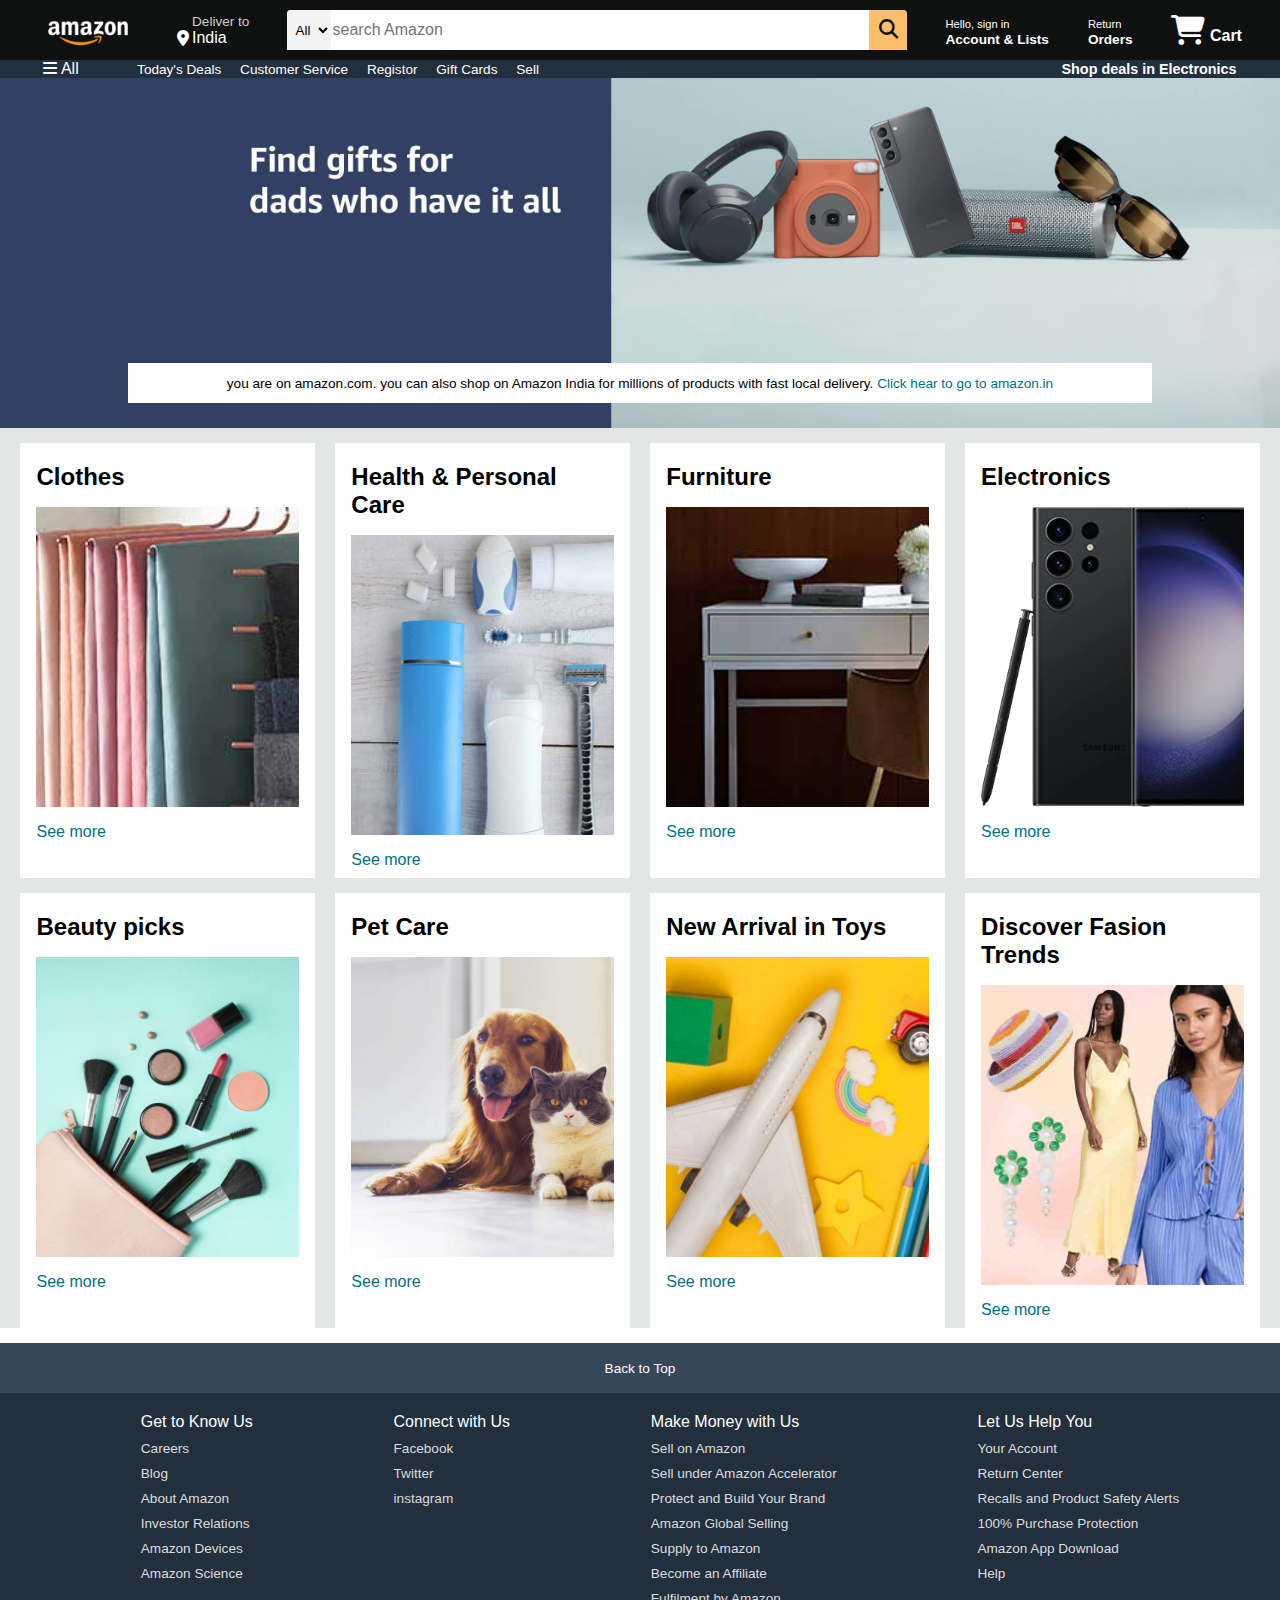
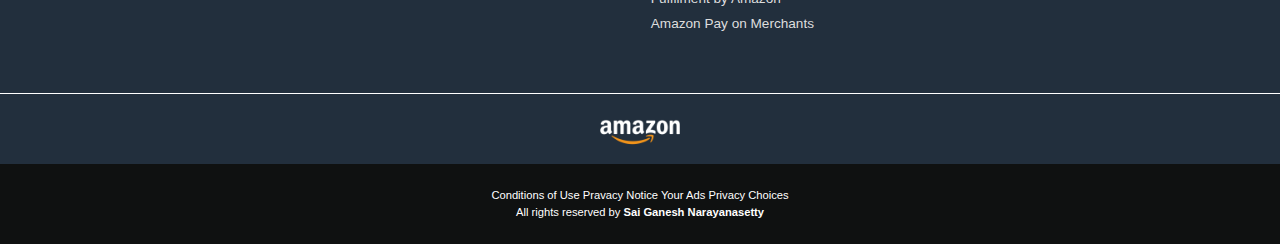
<file: index.html>
<!DOCTYPE html>
<html lang="en">
<head>
    <meta charset="UTF-8">
    <meta name="viewport" content="width=device-width, initial-scale=1.0">
    <title>Amazon</title>
    <link rel="stylesheet" href="https://cdnjs.cloudflare.com/ajax/libs/font-awesome/6.4.0/css/all.min.css">
    <link rel="stylesheet" href="styles.css">
</head>
<body>
    <header>
        <div class="nevbar">
            <div class="nev-logo border">
                <div class="logo"></div>
            </div>

            <div class="nev-address border">
                <p class="add-first">Deliver to</p>
                <div class="add-icon">
                    <i class="fa-solid fa-location-dot"></i>
                    <p class="add-second">India</p>
                </div>
            </div> 
             
            <div class="nev-search">
                <select class="search-select">
                    <option>All</option>
                </select>
                <input placeholder="search Amazon" class="search-input">
                <div class="search-icon">
                    <i class="fa-solid fa-magnifying-glass"></i>
                </div>
            </div>

            <div class="nav-signin border">
                <p><span>Hello, sign in</span></p>
                <p class="nev-second">Account & Lists</p>
            </div>
            <div class="nav-return border">
                <p><span>Return</span></p>
                <p class="nev-second">Orders</p>
            </div>

            <div class="nev-cart border">
                <i class="fa-solid fa-cart-shopping"></i>
                Cart
            </div>
        </div>

            <div class="panel">
                <div class="panel-all">
                    <i class="fa-solid fa-bars"></i>
                    All
                </div>

                <div class="panel-ops">
                    <p>Today's Deals</p>
                    <p>Customer Service</p>
                    <p>Registor</p>
                    <p>Gift Cards</p>
                    <p>Sell</p>
                </div>

                <div class="panel-deals">
                    Shop deals in Electronics
                </div>
            </div>  
    </header>

    <div class="hero-section">
        <div class="hero-msg">
            <p>you are on amazon.com. you can also shop on Amazon India for millions of products with fast local delivery. <a>Click hear to go to amazon.in</a></p>
        </div>
    </div> 

    <div class="shop-section">
        <div class="box">
            <div class="box-content">
                <h2>Clothes</h2>
                <div class="box-img" style="background-image: url('images/box1_image.jpg');"></div>
                <p>See more</p>
            </div>
        </div> 

        <div class="box">
            <div class="box-content">
                <h2>Health & Personal Care</h2>
                <div class="box-img" style="background-image: url('images/box2_image.jpg');"></div>
                <p>See more</p>
            </div>
        </div> 

        <div class="box">
            <div class="box-content">
                <h2>Furniture</h2>
                <div class="box-img" style="background-image: url('images/box3_image.jpg');"></div>
                <p>See more</p>
            </div>
        </div> 

        <div class="box">
            <div class="box-content">
                <h2>Electronics</h2>
                <div class="box-img" style="background-image: url('images/box4_image.jpg');"></div>
                <p>See more</p>
            </div>
        </div>

        <div class="box">
            <div class="box-content">
                <h2>Beauty picks</h2>
                <div class="box-img" style="background-image: url('images/box5_image.jpg');"></div>
                <p>See more</p>
            </div>
        </div>

        <div class="box">
            <div class="box-content">
                <h2>Pet Care</h2>
                <div class="box-img" style="background-image: url('images/box6_image.jpg');"></div>
                <p>See more</p>
            </div>
        </div>

        <div class="box">
            <div class="box-content">
                <h2>New Arrival in Toys</h2>
                <div class="box-img" style="background-image: url('images/box7_image.jpg');"></div>
                <p>See more</p>
            </div>
        </div>

        <div class="box">
            <div class="box-content">
                <h2>Discover Fasion Trends</h2>
                <div class="box-img" style="background-image: url('images/box8_image.jpg');"></div>
                <p>See more</p>
            </div>
        </div>

    </div>
    <footer>
       <div class="foot-panell">
            Back to Top
       </div> 
       <div class="foot-panell2">
           <ul>
            <p>Get to Know Us</p>
            <a>Careers</a>
            <a>Blog</a>
            <a>About Amazon</a>
            <a>Investor Relations</a>
            <a>Amazon Devices</a>
            <a>Amazon Science</a>
           </ul> 

           <ul>
            <p>Connect with Us</p>
            <a>Facebook</a>
            <a>Twitter</a>
            <a>instagram</a>
           </ul> 

           <ul>
            <p>Make Money with Us</p>
            <a>Sell on Amazon</a>
            <a>Sell under Amazon Accelerator
            </a>
            <a>Protect and Build Your Brand</a>
            <a>Amazon Global Selling</a>
            <a>Supply to Amazon</a>
            <a>Become an Affiliate</a>
            <a> Fulfilment by Amazon</a>
            <a>Amazon Pay on Merchants</a>
           </ul> 

           <ul>
            <p>Let Us Help You</p>
            <a>Your Account</a>
            <a>Return Center</a>
            <a>Recalls and Product Safety Alerts</a>
            <a>100% Purchase Protection</a>
            <a>Amazon App Download</a>
            <a>Help</a>
           </ul> 
       </div>

        <div class="foot-panell3">
            <div class="logo"></div>
        </div>
        <div class="foot-panell4">
            <div class="page">
                <a> Conditions of Use</a>
                <a>Pravacy Notice</a>
                <a>Your Ads Privacy Choices</a>
            </div>
            <div class="copyright">
                All rights reserved by <b>Sai Ganesh Narayanasetty</b>
            </div>
        </div>

    </footer>
</body>
</html>
</file>
<file: styles.css>
* {
    margin: 0;
    font-family: Arial;
    border: border-box;
}
.nevbar{
    height: 60px;
    background-color: #0f1111;
    color: white;
    display: flex;
    align-items: center;
    justify-content: space-evenly;
}

.nev-logo {
    height: 50px;
    width: 100px;
}

.logo {
    background-image: url("images/amazon_logo.png");
    background-size: cover;
    height: 50px;
    width: 100;
}

.border {
    border: 1.5px solid transparent;
}

.border:hover {
    border: 1.5px solid white;
}

/** box 2 ***/
.add-first {
    color: #cccccc;
    font-size: 0.85rem;
    margin-left: 15px;
}

.add-second {
    font-size: 1rem;
    margin-left: 3px;
}

.add-icon {
    display: flex;
    align-items: center;
}

/** box 3**/
.nev-search {
    display: flex;
    justify-content: space-evenly;
    background-color: pink;
    width: 620px;
    height: 40px;
    border-radius: 4px;
}

.search-select {
    background-color: #f3f3f3;
    width: 50px;
    text-align: center;
    border-top-left-radius: 4px;
    border-top-left-radius: 4px;
    border: none;
}

.search-input {
    width: 100%;
    font-size: 1rem;
    border: none;

}

.search-icon {
    width: 45px;
    display: flex;
    justify-content: center;
    align-items: center;
    font-size: 1.2rem;
    background-color: #febd68;
    border-top-right-radius: 4px;
    border-top-right-radius: 4px;
    color: #0f1111;
}

.nav-search:hover {
    border: 2px solid orange
}

/** box 4 **/
span {
    font-size: 0.7rem;
}

.nev-second {
    font-size: .85rem;
    font-weight: 700;
}

/** box 6**/
.nev-cart i{
    font-size: 30px;
}

.nev-cart{
    font-size: 0.85;
    font-weight: 700;
}

/** palen**/
.panel {
    width: 40;
    background-color: #222f3d;
    display: flex;
    color: white;
    align-items: center;
    justify-content: space-evenly;
}

.panel-ops p {
    display: inline;
    margin-left: 15px;
}

.panel-ops {
    width: 70%;
    font-size: 0.85rem;

}

.panel-deals {
    font-size: 0.9rem;
    font-weight: 700;
}


/** hero section **/
.hero-section {
    background-image: url(images/hero_image.jpg);
    background-size: cover;
    height: 350px;
    display: flex;
    justify-content: center;
    align-items: flex-end;
}

.hero-msg {
    background-color: white;
    color: black;
    height: 40px;
    display: flex;
    align-items: center;
    justify-content: center;
    font-size: 0.85rem;
    width: 80%;
    margin-bottom: 25px;

}

.hero-msg a{
    color: #007185;
}

/** soph section**/
.shop-section {
    display: flex;
    flex-wrap: wrap;
    justify-content: space-evenly;
    background-color: #e2e7e6;
}
.box {
    /**border: 2px solid black;**/
    height: 400px;
    width: 23%;
    background-color: white;
    padding: 20px 0px 15px;
    margin-top: 15px;
    /* cursor: pointer; */
}
p {
    cursor: pointer;
}

.box-img {
    height: 300px;
    background-size: cover;
    margin-top: 1rem;
    margin-bottom: 1rem;

}

.box-content {
    margin-left: 1rem;
    margin-right: 1rem;
}

.box-content p {
    color: #007185;
}

footer {
   margin-top: 15px; 
}

.foot-panell {
    background-color: #37475a;
    color: white;
    height: 50px;
    display: flex;
    justify-content: center;
    align-items: center;
    font-size: 0.85rem;
}

.foot-panell2 {
    background-color: #222f3d;
    
    color: white;
    height: 300px;
    display: flex;
    justify-content: space-evenly;

}
ul  {
    margin-top: 20px;
}

ul a {
    display: block;
    font-size: 0.85rem;
    margin-top: 10px;
    color: #dddddd;
}

.foot-panell3 {
    background-color: #222f3d;
    color: white;
    border-top: 0.5px solid white;
    height: 70px;
    display: flex;
    justify-content: center;
    align-items: center;
}
.logo {
    background-image: url("images/amazon_logo.png");
    background-size: cover;
    height: 50px;
    width: 100px;
}

.foot-panell4 {
    background-color: #0f1111;
    color: white;
    height: 80px;
    font-size: 0.7rem;
    text-align: center;
}
.page {
    padding-top: 25px;
}

.copyright {
   
    padding-top: 5px ;
}

@media (max-width:1000px) {
    .hide {
        display: none;
    }
}
</file>
